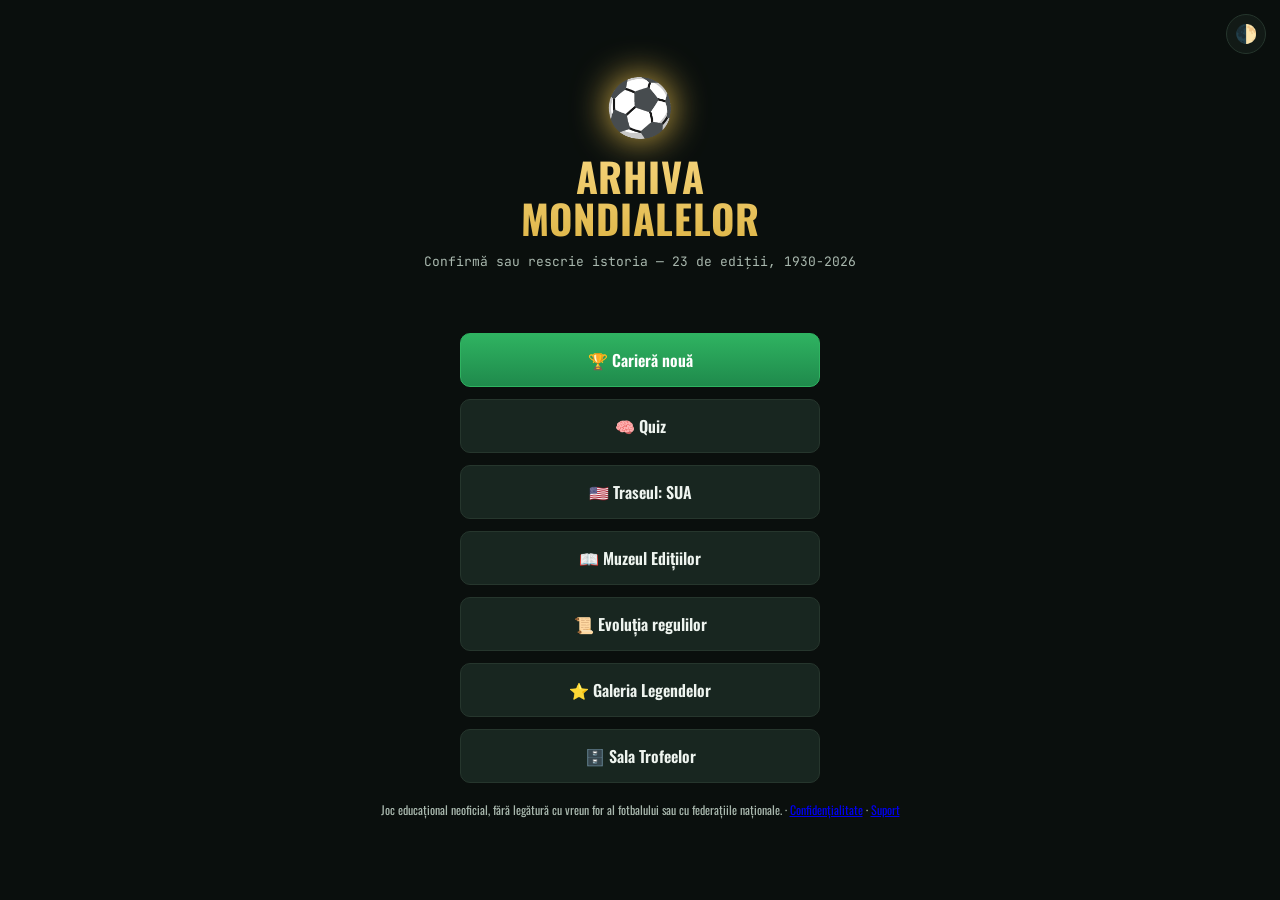
<file: index.html>
<!DOCTYPE html>
<html lang="ro" data-theme="dark">
<head>
<meta charset="UTF-8" />
<meta name="viewport" content="width=device-width, initial-scale=1.0" />
<title>Arhiva Mondialelor</title>
<link rel="stylesheet" href="style.css" />
</head>
<body>
  <div id="app"></div>

  <script src="data.js"></script>
  <script src="real_fixtures.js"></script>
  <script src="real_rosters.js"></script>
  <script src="engine.js"></script>
  <script src="career.js"></script>
  <script src="history.js"></script>
  <script src="country_tracks.js"></script>
  <script src="tracks_2026.js"></script>
  <script src="quiz.js"></script>
  <script src="app.js"></script>
</body>
</html>
</file>
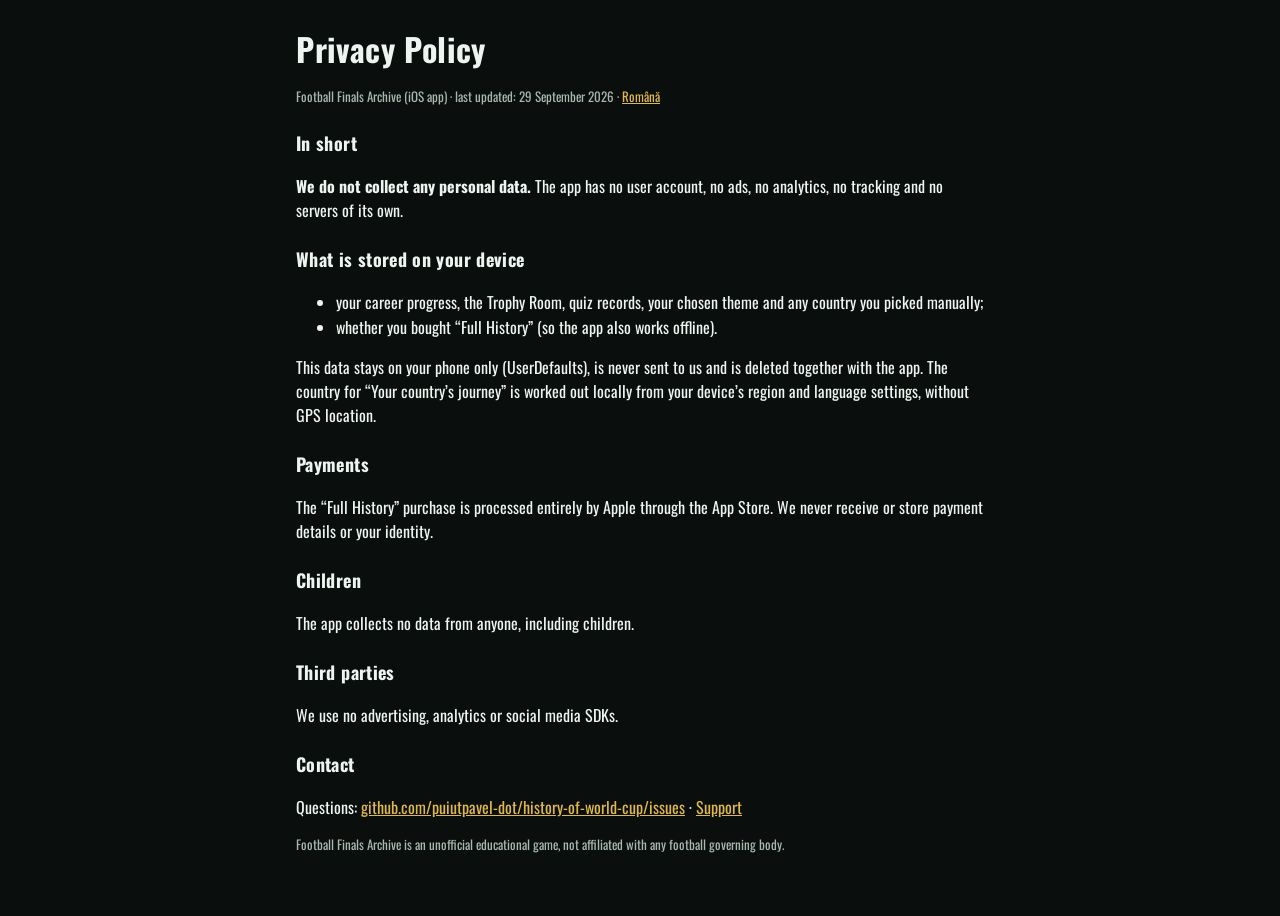
<file: privacy-en.html>
<!DOCTYPE html>
<html lang="en" data-theme="dark">
<head>
  <meta charset="UTF-8" />
  <meta name="viewport" content="width=device-width, initial-scale=1" />
  <title>Football Finals Archive — Privacy Policy</title>
  <link rel="stylesheet" href="style.css" />
</head>
<body>
  <main class="doc-page">
    <h1>Privacy Policy</h1>
    <p class="hint">Football Finals Archive (iOS app) · last updated: 29 September 2026 · <a href="privacy.html">Română</a></p>

    <h2>In short</h2>
    <p><b>We do not collect any personal data.</b> The app has no user account, no ads, no analytics, no tracking and no servers of its own.</p>

    <h2>What is stored on your device</h2>
    <ul>
      <li>your career progress, the Trophy Room, quiz records, your chosen theme and any country you picked manually;</li>
      <li>whether you bought “Full History” (so the app also works offline).</li>
    </ul>
    <p>This data stays on your phone only (UserDefaults), is never sent to us and is deleted together with the app. The country for “Your country’s journey” is worked out locally from your device’s region and language settings, without GPS location.</p>

    <h2>Payments</h2>
    <p>The “Full History” purchase is processed entirely by Apple through the App Store. We never receive or store payment details or your identity.</p>

    <h2>Children</h2>
    <p>The app collects no data from anyone, including children.</p>

    <h2>Third parties</h2>
    <p>We use no advertising, analytics or social media SDKs.</p>

    <h2>Contact</h2>
    <p>Questions: <a href="https://github.com/puiutpavel-dot/history-of-world-cup/issues">github.com/puiutpavel-dot/history-of-world-cup/issues</a> · <a href="support-en.html">Support</a></p>

    <p class="hint">Football Finals Archive is an unofficial educational game, not affiliated with any football governing body.</p>
  </main>
</body>
</html>
</file>
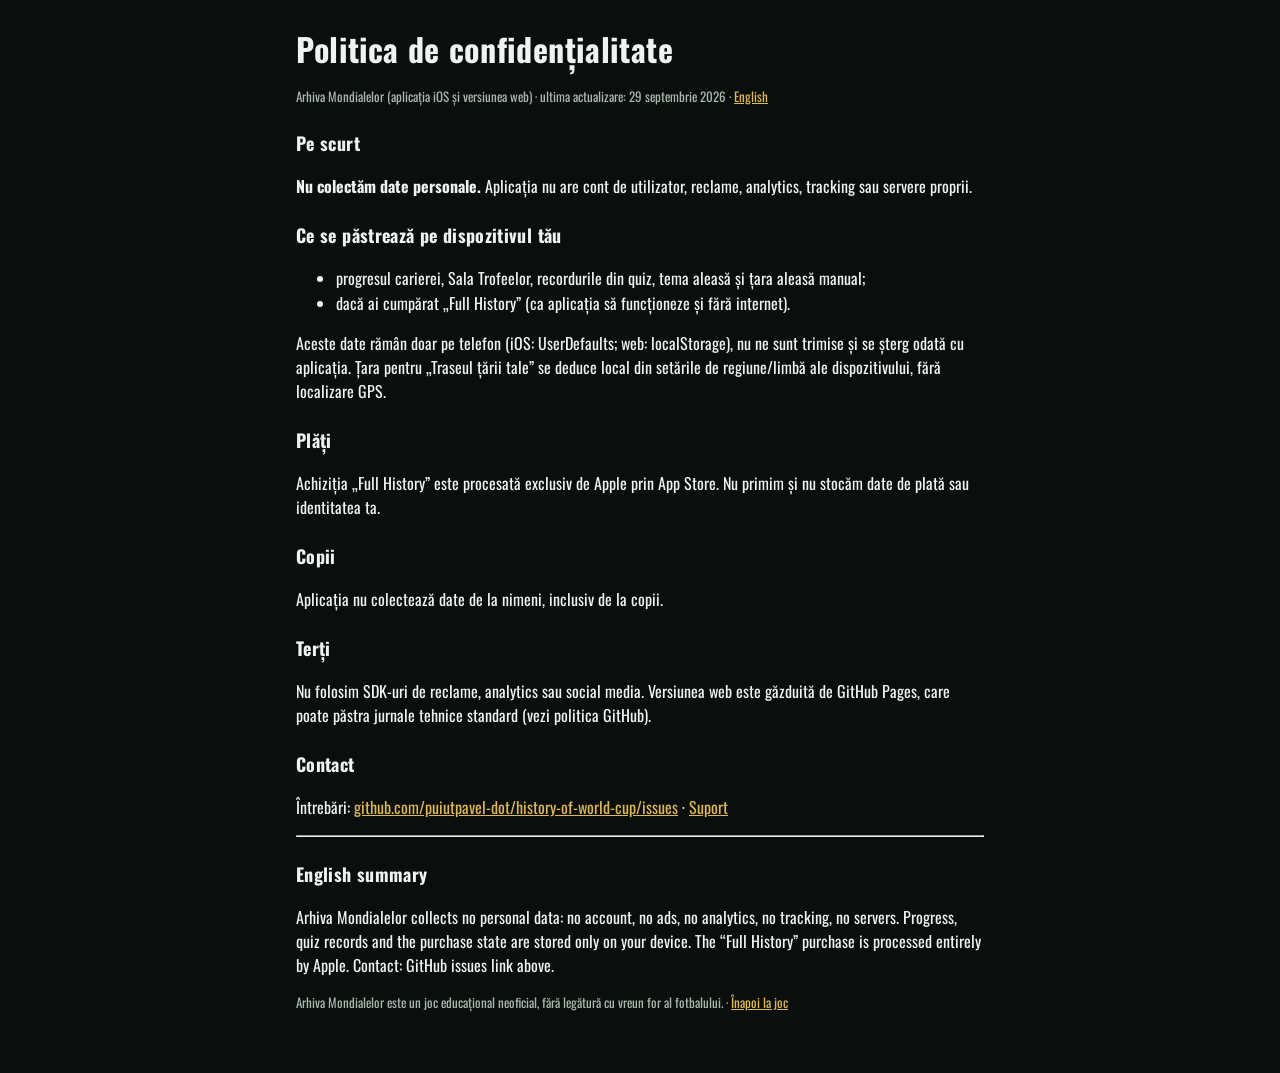
<file: privacy.html>
<!DOCTYPE html>
<html lang="ro" data-theme="dark">
<head>
  <meta charset="UTF-8" />
  <meta name="viewport" content="width=device-width, initial-scale=1" />
  <title>Arhiva Mondialelor — Politica de confidențialitate</title>
  <link rel="stylesheet" href="style.css" />
</head>
<body>
  <main class="doc-page">
    <h1>Politica de confidențialitate</h1>
    <p class="hint">Arhiva Mondialelor (aplicația iOS și versiunea web) · ultima actualizare: 29 septembrie 2026 · <a href="privacy-en.html">English</a></p>

    <h2>Pe scurt</h2>
    <p><b>Nu colectăm date personale.</b> Aplicația nu are cont de utilizator, reclame, analytics, tracking sau servere proprii.</p>

    <h2>Ce se păstrează pe dispozitivul tău</h2>
    <ul>
      <li>progresul carierei, Sala Trofeelor, recordurile din quiz, tema aleasă și țara aleasă manual;</li>
      <li>dacă ai cumpărat „Full History” (ca aplicația să funcționeze și fără internet).</li>
    </ul>
    <p>Aceste date rămân doar pe telefon (iOS: UserDefaults; web: localStorage), nu ne sunt trimise și se șterg odată cu aplicația. Țara pentru „Traseul țării tale” se deduce local din setările de regiune/limbă ale dispozitivului, fără localizare GPS.</p>

    <h2>Plăți</h2>
    <p>Achiziția „Full History” este procesată exclusiv de Apple prin App Store. Nu primim și nu stocăm date de plată sau identitatea ta.</p>

    <h2>Copii</h2>
    <p>Aplicația nu colectează date de la nimeni, inclusiv de la copii.</p>

    <h2>Terți</h2>
    <p>Nu folosim SDK-uri de reclame, analytics sau social media. Versiunea web este găzduită de GitHub Pages, care poate păstra jurnale tehnice standard (vezi politica GitHub).</p>

    <h2>Contact</h2>
    <p>Întrebări: <a href="https://github.com/puiutpavel-dot/history-of-world-cup/issues">github.com/puiutpavel-dot/history-of-world-cup/issues</a> · <a href="support.html">Suport</a></p>

    <hr />
    <h2 lang="en">English summary</h2>
    <p lang="en">Arhiva Mondialelor collects no personal data: no account, no ads, no analytics, no tracking, no servers. Progress, quiz records and the purchase state are stored only on your device. The “Full History” purchase is processed entirely by Apple. Contact: GitHub issues link above.</p>

    <p class="hint">Arhiva Mondialelor este un joc educațional neoficial, fără legătură cu vreun for al fotbalului. · <a href="index.html">Înapoi la joc</a></p>
  </main>
</body>
</html>
</file>
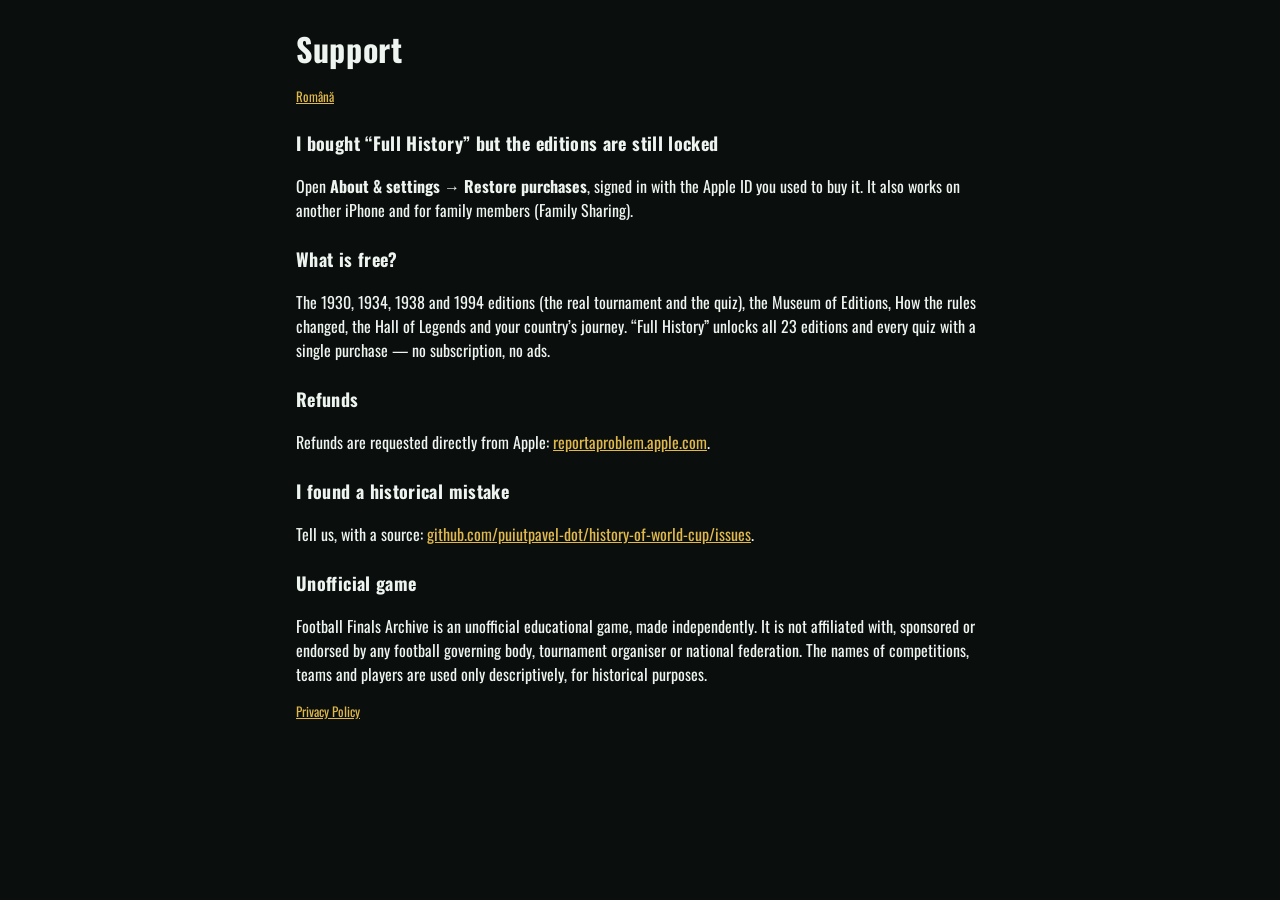
<file: support-en.html>
<!DOCTYPE html>
<html lang="en" data-theme="dark">
<head>
  <meta charset="UTF-8" />
  <meta name="viewport" content="width=device-width, initial-scale=1" />
  <title>Football Finals Archive — Support</title>
  <link rel="stylesheet" href="style.css" />
</head>
<body>
  <main class="doc-page">
    <h1>Support</h1>
    <p class="hint"><a href="support.html">Română</a></p>

    <h2>I bought “Full History” but the editions are still locked</h2>
    <p>Open <b>About &amp; settings → Restore purchases</b>, signed in with the Apple ID you used to buy it. It also works on another iPhone and for family members (Family Sharing).</p>

    <h2>What is free?</h2>
    <p>The 1930, 1934, 1938 and 1994 editions (the real tournament and the quiz), the Museum of Editions, How the rules changed, the Hall of Legends and your country’s journey. “Full History” unlocks all 23 editions and every quiz with a single purchase — no subscription, no ads.</p>

    <h2>Refunds</h2>
    <p>Refunds are requested directly from Apple: <a href="https://reportaproblem.apple.com">reportaproblem.apple.com</a>.</p>

    <h2>I found a historical mistake</h2>
    <p>Tell us, with a source: <a href="https://github.com/puiutpavel-dot/history-of-world-cup/issues">github.com/puiutpavel-dot/history-of-world-cup/issues</a>.</p>

    <h2>Unofficial game</h2>
    <p>Football Finals Archive is an unofficial educational game, made independently. It is not affiliated with, sponsored or endorsed by any football governing body, tournament organiser or national federation. The names of competitions, teams and players are used only descriptively, for historical purposes.</p>

    <p class="hint"><a href="privacy-en.html">Privacy Policy</a></p>
  </main>
</body>
</html>
</file>
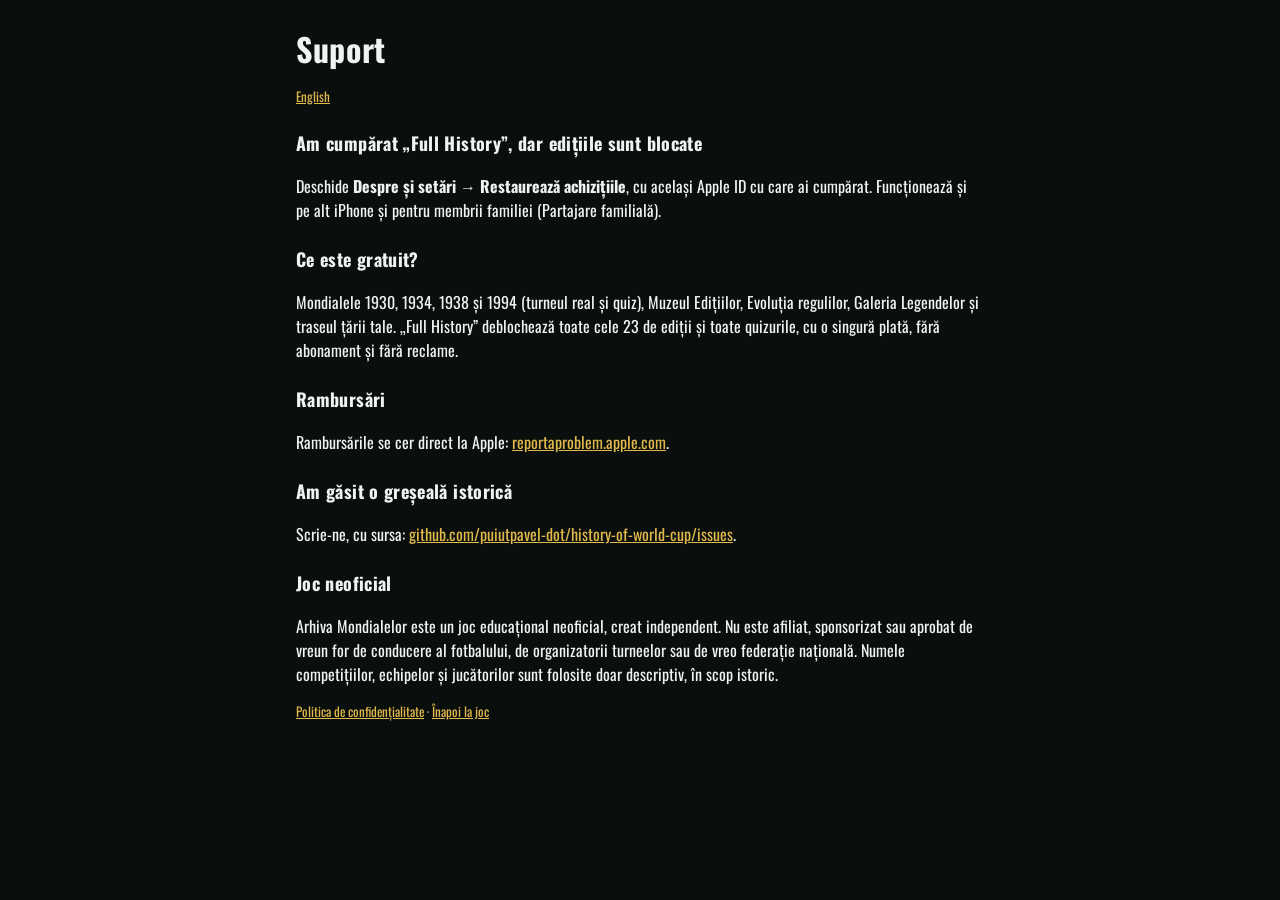
<file: support.html>
<!DOCTYPE html>
<html lang="ro" data-theme="dark">
<head>
  <meta charset="UTF-8" />
  <meta name="viewport" content="width=device-width, initial-scale=1" />
  <title>Arhiva Mondialelor — Suport</title>
  <link rel="stylesheet" href="style.css" />
</head>
<body>
  <main class="doc-page">
    <h1>Suport</h1>
    <p class="hint"><a href="support-en.html">English</a></p>

    <h2>Am cumpărat „Full History”, dar edițiile sunt blocate</h2>
    <p>Deschide <b>Despre și setări → Restaurează achizițiile</b>, cu același Apple ID cu care ai cumpărat. Funcționează și pe alt iPhone și pentru membrii familiei (Partajare familială).</p>

    <h2>Ce este gratuit?</h2>
    <p>Mondialele 1930, 1934, 1938 și 1994 (turneul real și quiz), Muzeul Edițiilor, Evoluția regulilor, Galeria Legendelor și traseul țării tale. „Full History” deblochează toate cele 23 de ediții și toate quizurile, cu o singură plată, fără abonament și fără reclame.</p>

    <h2>Rambursări</h2>
    <p>Rambursările se cer direct la Apple: <a href="https://reportaproblem.apple.com">reportaproblem.apple.com</a>.</p>

    <h2>Am găsit o greșeală istorică</h2>
    <p>Scrie-ne, cu sursa: <a href="https://github.com/puiutpavel-dot/history-of-world-cup/issues">github.com/puiutpavel-dot/history-of-world-cup/issues</a>.</p>

    <h2>Joc neoficial</h2>
    <p>Arhiva Mondialelor este un joc educațional neoficial, creat independent. Nu este afiliat, sponsorizat sau aprobat de vreun for de conducere al fotbalului, de organizatorii turneelor sau de vreo federație națională. Numele competițiilor, echipelor și jucătorilor sunt folosite doar descriptiv, în scop istoric.</p>

    <p class="hint"><a href="privacy.html">Politica de confidențialitate</a> · <a href="index.html">Înapoi la joc</a></p>
  </main>
</body>
</html>
</file>
<file: style.css>
/* ============================================================
   HISTORY OF WORLD CUP — style.css
   Identitate vizuală „stadion nocturn": verde-teren, auriu reflector,
   roșu tablă de scor. Tipografie condensată (scoreboard) pentru
   titluri, monospace pentru statistici/scoruri.
   ============================================================ */

@import url("https://fonts.googleapis.com/css2?family=Oswald:wght@400;600;700&family=JetBrains+Mono:wght@400;600&display=swap");

:root {
  --bg: #0a0f0d;
  --bg-panel: #121a16;
  --bg-panel-2: #182620;
  --pitch: #1f8a4c;
  --pitch-2: #2fb361;
  --gold: #e0b84b;
  --gold-2: #f4d37a;
  --red: #d1453b;
  --text: #eef4ef;
  --text-dim: #a9b8ae;
  --border: #26362d;
  --shadow: rgba(0, 0, 0, 0.45);
}

:root[data-theme="light"] {
  --bg: #f3f1e7;
  --bg-panel: #ffffff;
  --bg-panel-2: #f0ece0;
  --pitch: #1f8a4c;
  --pitch-2: #17703c;
  --gold: #a97c13;
  --gold-2: #8a6410;
  --red: #b23127;
  --text: #14211a;
  --text-dim: #4c5e53;
  --border: #ddd6c0;
  --shadow: rgba(0, 0, 0, 0.12);
}

* { box-sizing: border-box; }

html, body {
  margin: 0;
  background: var(--bg);
  color: var(--text);
  font-family: "Oswald", "Segoe UI", sans-serif;
  min-height: 100vh;
}

#app {
  max-width: 880px;
  margin: 0 auto;
  padding: 20px 16px 60px;
  position: relative;
}

h1, h2, h3, h4 { font-family: "Oswald", sans-serif; font-weight: 700; letter-spacing: 0.02em; margin: 0 0 12px; }
p { line-height: 1.5; }

.theme-toggle {
  position: fixed; top: 14px; right: 14px; z-index: 10;
  background: var(--bg-panel); border: 1px solid var(--border); color: var(--text);
  width: 40px; height: 40px; border-radius: 50%; cursor: pointer; font-size: 18px;
}

/* ---------- Meniu ---------- */
.hero { text-align: center; padding: 40px 0 24px; }
.hero-ball { font-size: 56px; filter: drop-shadow(0 0 18px var(--gold)); }
.hero h1 { font-size: 40px; line-height: 1.05; background: linear-gradient(180deg, var(--gold-2), var(--gold)); -webkit-background-clip: text; background-clip: text; color: transparent; margin: 12px 0 6px; }
.tagline { color: var(--text-dim); font-family: "JetBrains Mono", monospace; font-size: 13px; }
.menu-buttons { display: flex; flex-direction: column; gap: 12px; max-width: 360px; margin: 24px auto 0; }

/* ---------- Butoane ---------- */
.btn {
  background: var(--bg-panel-2); color: var(--text); border: 1px solid var(--border);
  padding: 14px 18px; border-radius: 10px; font-family: "Oswald", sans-serif; font-size: 16px;
  font-weight: 600; cursor: pointer; transition: transform .1s, border-color .15s;
}
.btn:hover { border-color: var(--gold); transform: translateY(-1px); }
.btn-primary { background: linear-gradient(180deg, var(--pitch-2), var(--pitch)); border-color: var(--pitch-2); color: #fff; }
.btn-primary:hover { border-color: var(--gold); }
.btn-block { display: block; width: 100%; margin-top: 18px; }
.btn-back { background: none; border: none; color: var(--gold); font-family: "Oswald", sans-serif; font-size: 14px; cursor: pointer; padding: 6px 0; }

/* ---------- Topbar ---------- */
.topbar { display: flex; align-items: center; gap: 14px; margin-bottom: 18px; flex-wrap: wrap; }
.topbar h2 { margin: 0; }

/* ---------- Grile / carduri ---------- */
.grid { display: grid; gap: 12px; }
.grid-editions { grid-template-columns: repeat(auto-fill, minmax(140px, 1fr)); }
.grid-teams { grid-template-columns: repeat(auto-fill, minmax(130px, 1fr)); }
.grid-legends { grid-template-columns: repeat(auto-fill, minmax(220px, 1fr)); }

.card {
  background: var(--bg-panel); border: 1px solid var(--border); border-radius: 12px;
  padding: 14px; text-align: left; cursor: pointer; color: var(--text);
  box-shadow: 0 2px 6px var(--shadow); transition: border-color .15s, transform .1s;
}
.card:hover { border-color: var(--gold); transform: translateY(-2px); }

.edition-year { font-family: "JetBrains Mono", monospace; color: var(--gold); font-size: 20px; font-weight: 600; }
.edition-host { font-size: 14px; color: var(--text-dim); margin: 2px 0 8px; }
.edition-champ { font-size: 13px; }

.team-flag { font-size: 28px; }
.team-name { font-weight: 600; margin: 6px 0 2px; }
.team-rating { font-family: "JetBrains Mono", monospace; font-size: 12px; color: var(--gold); }

.legend-card { cursor: default; }
.legend-name { font-size: 18px; font-weight: 700; color: var(--gold); }
.legend-team { font-size: 12px; color: var(--text-dim); margin-bottom: 8px; }
.legend-bio { font-size: 14px; color: var(--text); margin: 0; }

/* ---------- Hub ---------- */
.hub-grid { display: grid; grid-template-columns: 1fr 1fr; gap: 14px; }
.panel { background: var(--bg-panel); border: 1px solid var(--border); border-radius: 12px; padding: 16px; }
.panel-wide { grid-column: 1 / -1; }
.panel label { display: block; font-size: 12px; color: var(--text-dim); margin: 10px 0 4px; text-transform: uppercase; letter-spacing: .05em; }
.panel select {
  width: 100%; padding: 10px; border-radius: 8px; border: 1px solid var(--border);
  background: var(--bg-panel-2); color: var(--text); font-family: "Oswald", sans-serif; font-size: 14px;
}

.fixture-list { list-style: none; padding: 0; margin: 0; display: flex; flex-direction: column; gap: 8px; }
.fixture-row {
  display: flex; align-items: center; justify-content: space-between; gap: 8px; flex-wrap: wrap;
  background: var(--bg-panel-2); border: 1px solid var(--border); border-radius: 8px; padding: 10px 12px; font-size: 14px;
}
.fixture-row.future { opacity: 0.5; }
.fx-status { font-family: "JetBrains Mono", monospace; color: var(--gold); font-weight: 600; }

.badge { font-size: 11px; padding: 3px 8px; border-radius: 20px; font-family: "JetBrains Mono", monospace; }
.badge-real { background: rgba(224, 184, 75, 0.18); color: var(--gold); border: 1px solid var(--gold); }
.badge-sim { background: rgba(169, 184, 174, 0.15); color: var(--text-dim); border: 1px solid var(--border); }

.squad-grid { display: grid; grid-template-columns: repeat(auto-fill, minmax(150px, 1fr)); gap: 8px; margin: 10px 0; }
.squad-bench { opacity: 0.75; }
.chip {
  display: flex; align-items: center; gap: 6px; background: var(--bg-panel-2);
  border: 1px solid var(--border); border-radius: 8px; padding: 6px 8px; font-size: 12px;
}
.chip-legend { border-color: var(--gold); box-shadow: 0 0 0 1px var(--gold) inset; }
.chip-pos { font-family: "JetBrains Mono", monospace; color: var(--gold); font-weight: 600; width: 26px; }
.chip-name { flex: 1; overflow: hidden; text-overflow: ellipsis; white-space: nowrap; }
.chip-ovr { font-family: "JetBrains Mono", monospace; color: var(--text-dim); }

/* ---------- Preview & meci live ---------- */
.preview-vs { display: flex; align-items: center; justify-content: center; gap: 24px; margin: 24px 0; text-align: center; }
.preview-team { font-size: 18px; font-weight: 600; }
.preview-rating { font-family: "JetBrains Mono", monospace; font-size: 12px; color: var(--text-dim); margin-top: 4px; }
.preview-vs-label { font-family: "JetBrains Mono", monospace; color: var(--red); font-size: 22px; font-weight: 700; }
.preview-badge { text-align: center; margin-bottom: 12px; }
.note { color: var(--text-dim); font-size: 13px; margin-top: 6px; font-style: italic; }
.hint { color: var(--text-dim); font-size: 13px; }

.live-score {
  display: flex; align-items: center; justify-content: space-between; gap: 12px;
  background: linear-gradient(180deg, var(--bg-panel-2), var(--bg-panel));
  border: 1px solid var(--red); border-radius: 12px; padding: 18px; font-weight: 600;
}
#live-score-num, .live-score span:nth-child(2) { font-family: "JetBrains Mono", monospace; color: var(--red); font-size: 28px; font-weight: 700; }
.ticker { list-style: none; padding: 0; margin: 16px 0; max-height: 260px; overflow-y: auto; display: flex; flex-direction: column; gap: 6px; }
.ticker-event { background: var(--bg-panel); border: 1px solid var(--border); border-radius: 8px; padding: 8px 12px; font-family: "JetBrains Mono", monospace; font-size: 13px; }

/* ---------- Clasament ---------- */
.standings { width: 100%; border-collapse: collapse; margin: 16px 0; font-family: "JetBrains Mono", monospace; font-size: 14px; }
.standings th, .standings td { padding: 10px; border-bottom: 1px solid var(--border); text-align: left; }
.standings tr.me { background: rgba(224, 184, 75, 0.1); }
.standings tr.qualified td:first-child { color: var(--pitch-2); font-weight: 700; }

/* ---------- Sumar carieră ---------- */
.summary-hero { text-align: center; margin: 20px 0; }
.summary-team { font-size: 20px; font-weight: 700; }
.summary-outcome { font-size: 24px; color: var(--gold); margin-top: 6px; }
.compare { font-family: "JetBrains Mono", monospace; font-size: 12px; margin-top: 4px; width: 100%; }
.compare-same { color: var(--text-dim); }
.compare-diff { color: var(--pitch-2); }

/* ---------- Muzeu ---------- */
.museum-list { display: flex; flex-direction: column; gap: 8px; }
.museum-item { background: var(--bg-panel); border: 1px solid var(--border); border-radius: 10px; overflow: hidden; }
.museum-head { width: 100%; display: flex; justify-content: space-between; padding: 14px 16px; background: none; border: none; color: var(--text); font-family: "Oswald", sans-serif; font-size: 16px; font-weight: 600; cursor: pointer; }
.museum-body { padding: 0 16px 16px; font-size: 14px; }
.museum-note { color: var(--text-dim); font-style: italic; }

/* ---------- Trofee ---------- */
.trophy-row { display: flex; justify-content: space-between; font-family: "JetBrains Mono", monospace; font-size: 13px; }

@media (max-width: 640px) {
  .hub-grid { grid-template-columns: 1fr; }
  .hero h1 { font-size: 30px; }
          }

.fx-label { display: inline-block; min-width: 9em; font-size: 12px; color: var(--text-dim); }

/* Povești și evoluția regulilor */
.story { border-top: 1px solid var(--border); margin-top: 10px; padding-top: 8px; }
.story-list { margin: 4px 0 8px; padding-left: 20px; }
.story-list li { margin: 4px 0; line-height: 1.4; }
.rules-era { margin-bottom: 12px; }
.rules-years { font-size: 12px; color: var(--text-dim); letter-spacing: .04em; }
.rules-title { font-weight: 700; margin: 2px 0 4px; }

/* Quiz și traseul țării */
.quiz-modes { display: grid; gap: 10px; margin-bottom: 16px; }
.quiz-mode { display: flex; flex-direction: column; align-items: flex-start; gap: 4px; text-align: left; cursor: pointer; }
.quiz-mode span { color: var(--text-dim); font-size: 14px; }
.quiz-mode small { color: var(--gold, #e8c15a); font-size: 12px; }
.section-title { font-size: 14px; color: var(--text-dim); margin: 8px 0; font-weight: 600; }
.quiz-ed { cursor: pointer; text-align: left; }
.quiz-ed-year { font-weight: 800; font-size: 20px; }
.quiz-ed-host { font-size: 13px; color: var(--text-dim); }
.quiz-ed-best { font-size: 12px; margin-top: 4px; letter-spacing: 1px; }
.quiz-progress { color: var(--text-dim); font-size: 13px; margin-bottom: 8px; }
.quiz-q p { font-size: 17px; line-height: 1.45; margin: 6px 0 0; }
.quiz-year { font-size: 12px; color: var(--text-dim); }
.quiz-opts { display: grid; gap: 8px; margin: 12px 0; }
.quiz-opt { text-align: left; padding: 12px 14px; border-radius: 10px; border: 1px solid var(--border); background: transparent; color: inherit; font-size: 15px; cursor: pointer; }
.quiz-opt:disabled { cursor: default; }
.quiz-ok { border-color: #2fa66a; background: rgba(47, 166, 106, .18); }
.quiz-bad { border-color: #d24b4b; background: rgba(210, 75, 75, .18); }
.quiz-feedback { font-size: 15px; }
.track-entry { margin-bottom: 12px; }
.track-head { display: flex; flex-wrap: wrap; gap: 8px; align-items: baseline; }
.track-finish { margin-left: auto; font-weight: 700; }
#sel-country { margin-left: 6px; padding: 4px; }

/* Pagini statice (confidențialitate, suport) */
.doc-page { max-width: 720px; margin: 0 auto; padding: 24px 16px 48px; line-height: 1.55; }
.doc-page h1 { margin-bottom: 4px; }
.doc-page h2 { font-size: 18px; margin-top: 24px; }
.doc-page a { color: var(--gold); }
.disclaimer { font-size: 12px; color: var(--text-dim); text-align: center; margin-top: 18px; line-height: 1.5; }
</file>
